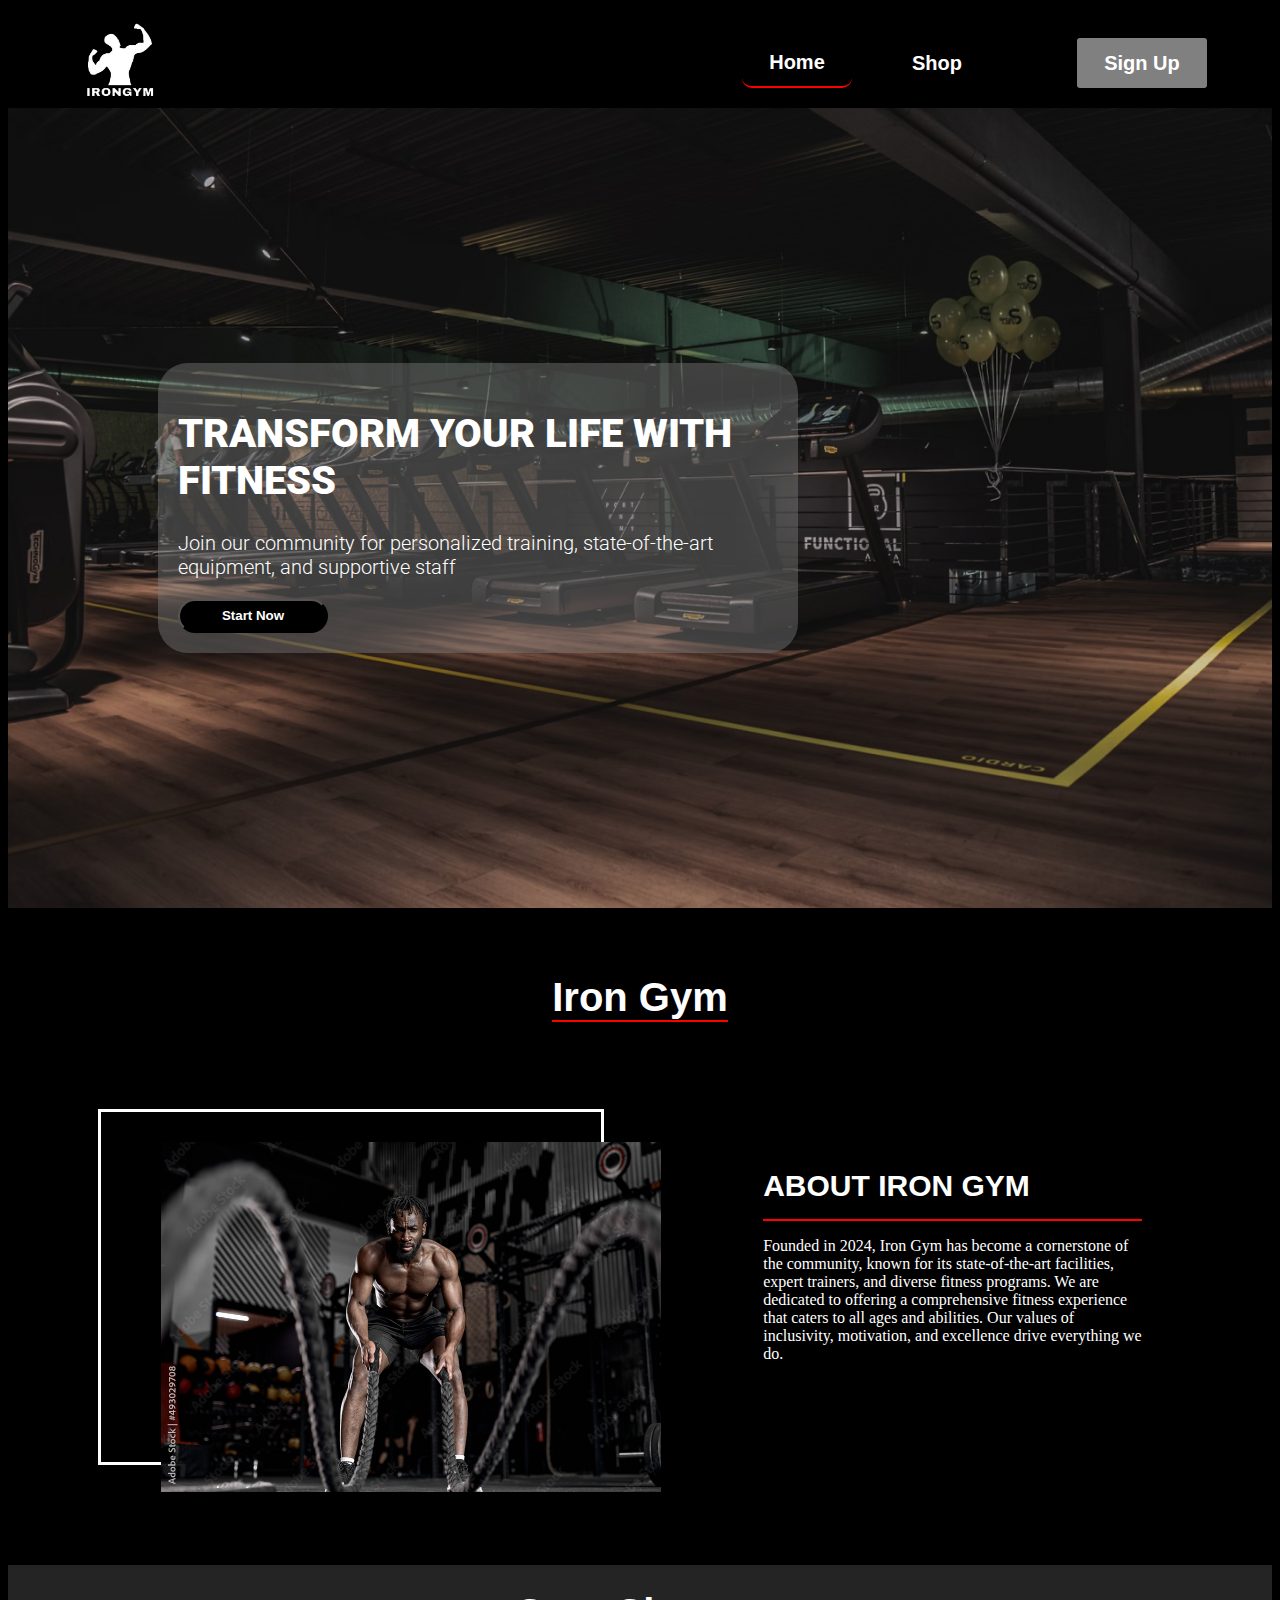
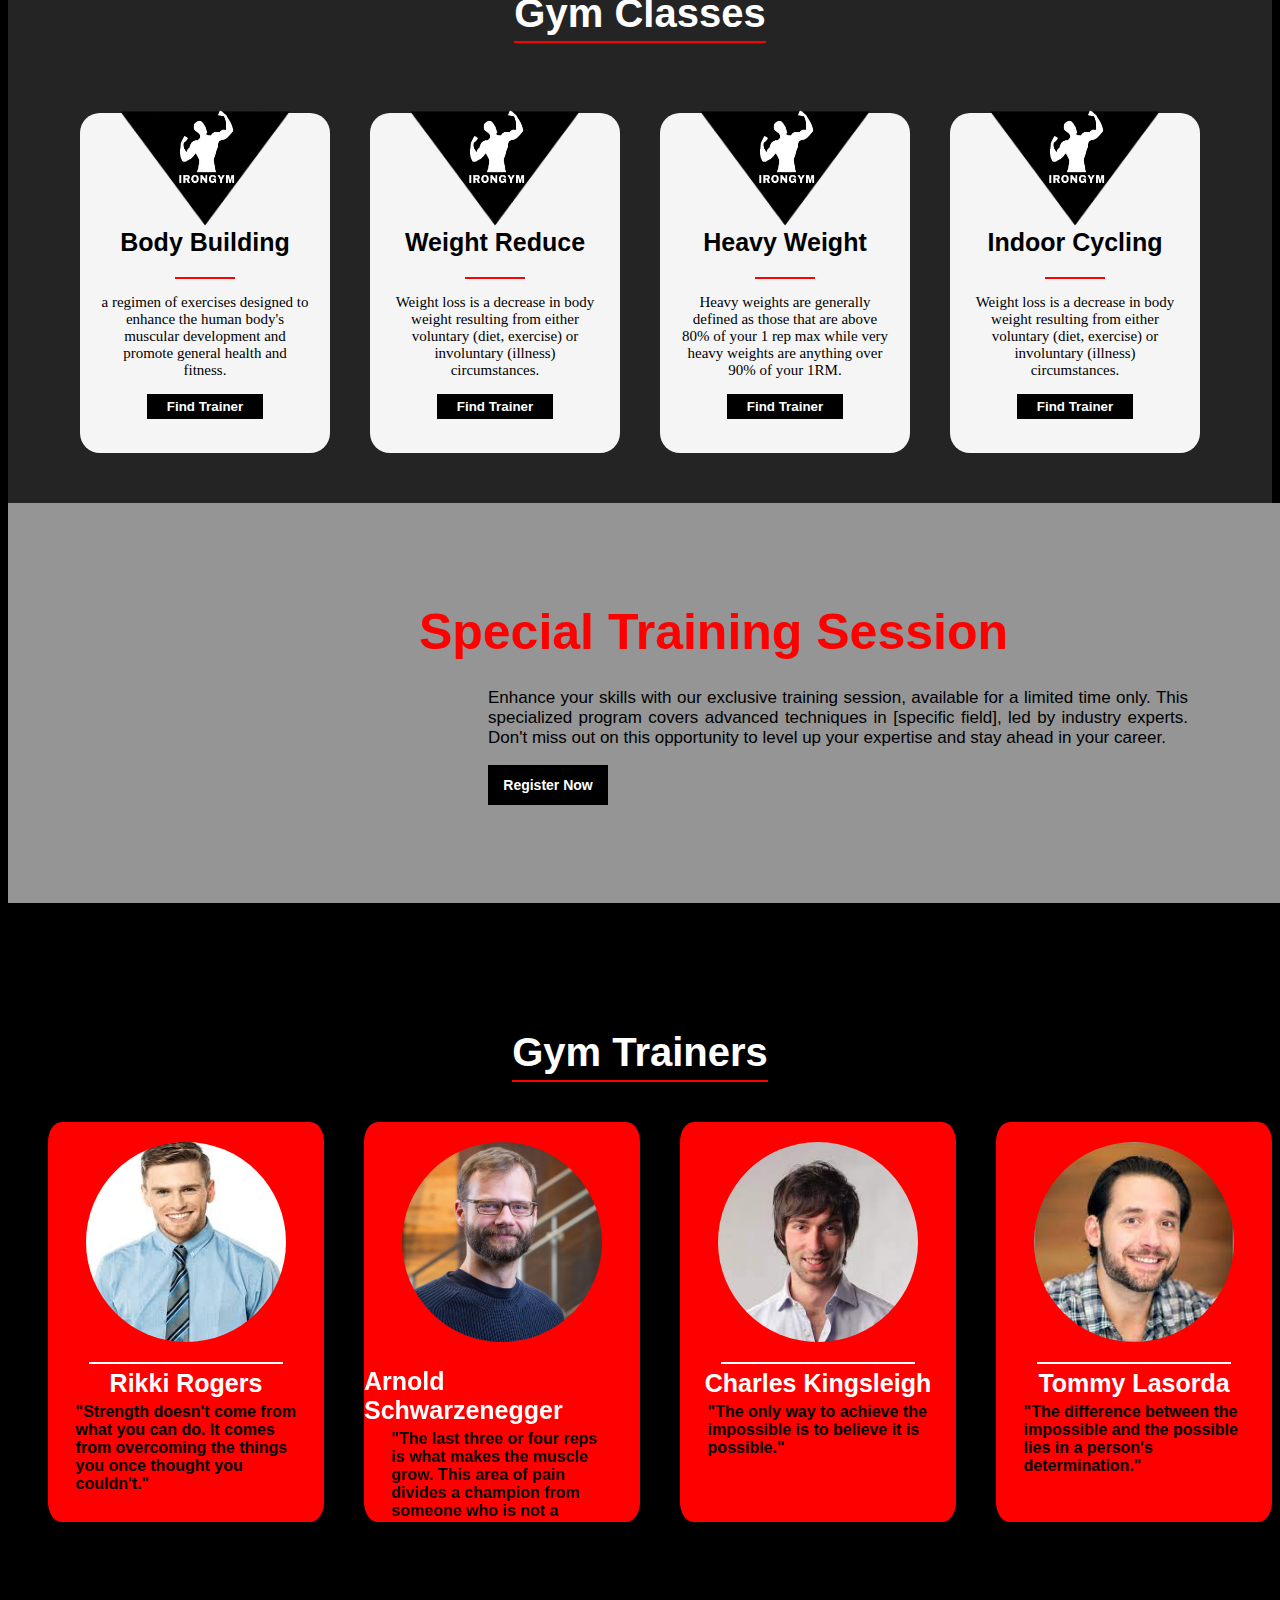
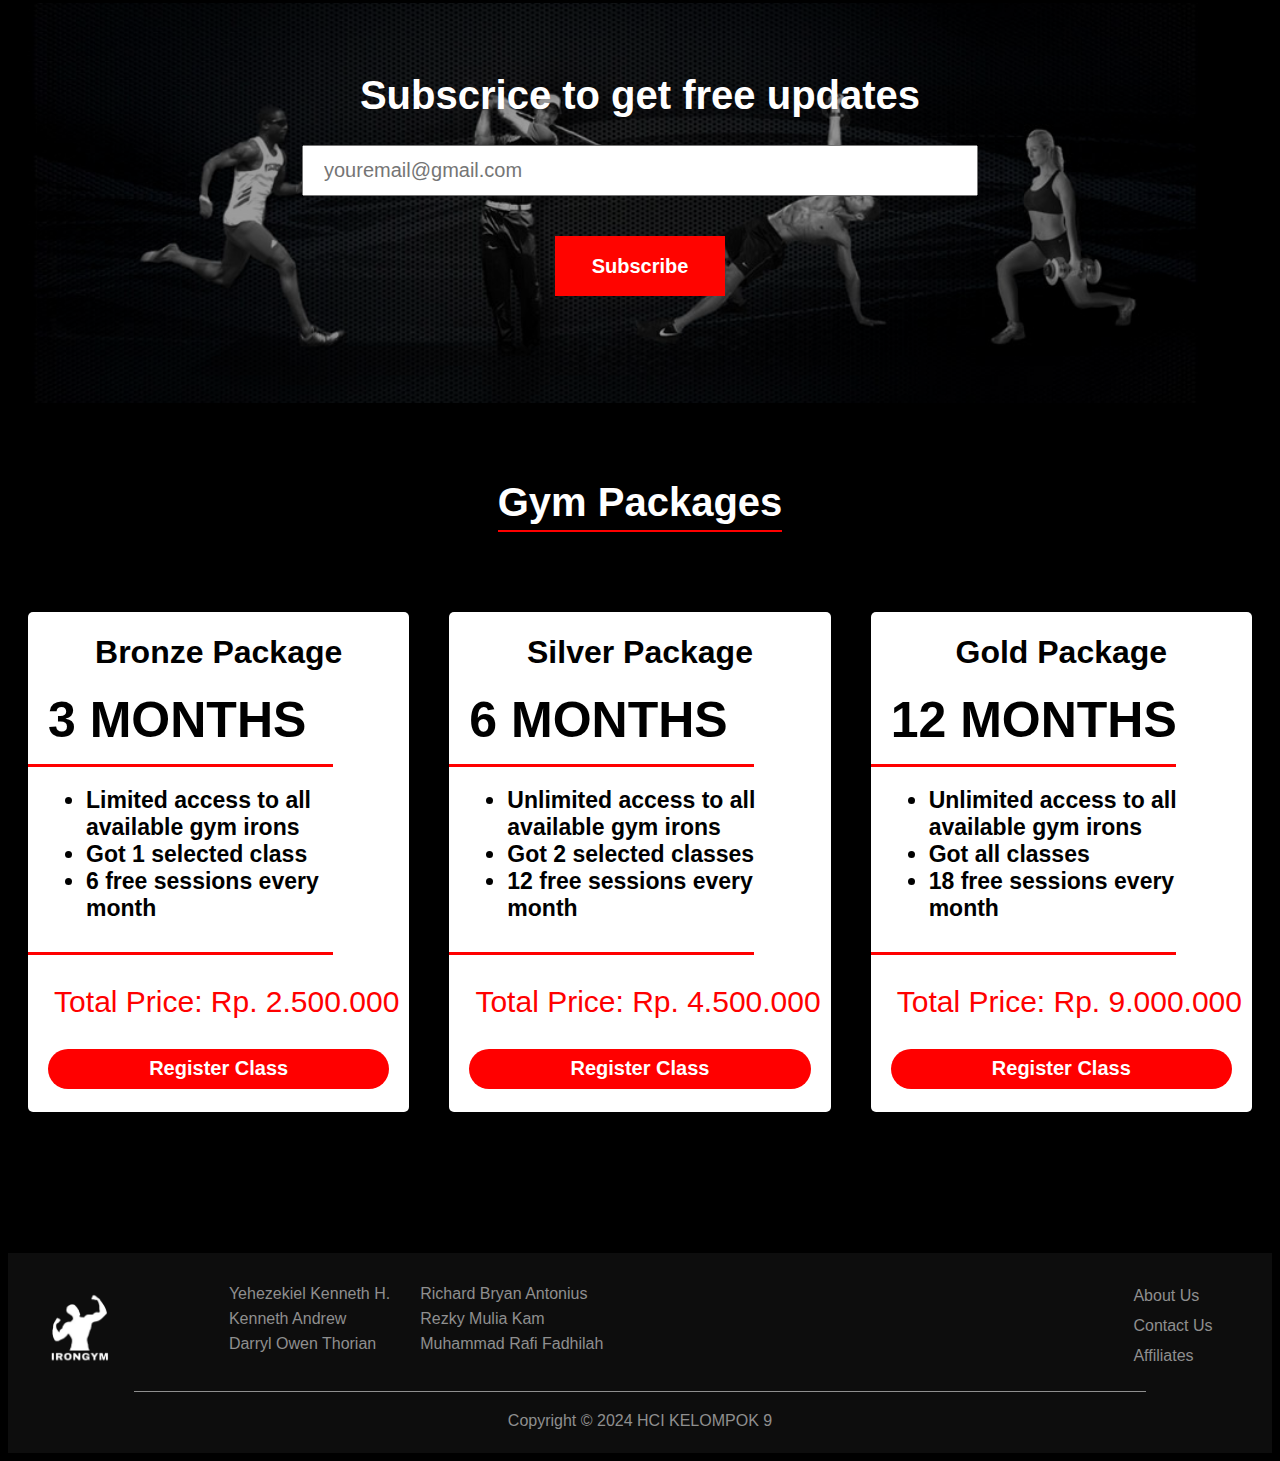
<file: index.html>
<!DOCTYPE html>
<html lang="en">

<head>
    <meta charset="UTF-8">
    <meta name="viewport" content="width=device-width, initial-scale=1.0">
    <link rel="stylesheet" href="homeStyle.css">
    <link href="https://fonts.googleapis.com/css2?family=Roboto:wght@400;700&display=swap" rel="stylesheet">
    <title>HomePage</title>
</head>

<body>
    <nav>
        <img src="./assests/Logo.png" class="logo">
        <div class="nav-content">
            <button id="home" class="navbar-button this">Home</button>
            <button id="shop" class="navbar-button">Shop</button>
            <button id="signup" class="signup-btn">Sign Up</button>
        </div>
    </nav>

    <div class="content1">
        <div class="box">
            <h1>TRANSFORM YOUR LIFE WITH FITNESS</h1>
            <p>Join our community for personalized training, state-of-the-art equipment, and supportive staff</p>
            <button id="startnowBtn" class="startBtn">Start Now</button>
        </div>
    </div>

    <div class="aboutUs-container">
        <h1>Iron Gym</h1>
        <div class="seperate">
            <div class="whitebox">
                <img src="./assests/first.jpg">
            </div>

            <div class="information-container">

                <h1 class="subtitle">ABOUT IRON GYM</h1>
                <p>Founded in 2024, Iron Gym has become a cornerstone of the community, known for its state-of-the-art
                    facilities, expert trainers, and diverse fitness programs. We are dedicated to offering a
                    comprehensive
                    fitness experience that caters to all ages and abilities. Our values of inclusivity, motivation, and
                    excellence drive everything we do.</p>
            </div>
        </div>
    </div>

    <div class="gymclass-container">
        <h1 class="subtitle">Gym Classes</h1>
        <div class="class-container">
            <div class="card">
                <div class="relative">
                    <img class="triangle" src="./assests/triangle-removebg-preview.png">
                    <img class="muscle" src="./assests/Logo.png">
                </div>

                <p class="title">Body Building</p>
                <div class="small-line"></div>
                <p class="text">a regimen of exercises designed to enhance the human body's muscular development and
                    promote general health and fitness.</p>

                <button>Find Trainer</button>
            </div>
            <div class="card">
                <div class="relative">
                    <img class="triangle" src="./assests/triangle-removebg-preview.png">
                    <img class="muscle" src="./assests/Logo.png">
                </div>

                <p class="title">Weight Reduce</p>
                <div class="small-line"></div>
                <p class="text">Weight loss is a decrease in body weight resulting from either voluntary (diet,
                    exercise) or involuntary (illness) circumstances.</p>

                <button>Find Trainer</button>
            </div>
            <div class="card">
                <div class="relative">
                    <img class="triangle" src="./assests/triangle-removebg-preview.png">
                    <img class="muscle" src="./assests/Logo.png">
                </div>

                <p class="title">Heavy Weight</p>
                <div class="small-line"></div>
                <p class="text">Heavy weights are generally defined as those that are above 80% of your 1 rep max while
                    very heavy weights are anything over 90% of your 1RM.</p>

                <button>Find Trainer</button>
            </div>
            <div class="card">
                <div class="relative">
                    <img class="triangle" src="./assests/triangle-removebg-preview.png">
                    <img class="muscle" src="./assests/Logo.png">
                </div>

                <p class="title">Indoor Cycling</p>
                <div class="small-line"></div>
                <p class="text">Weight loss is a decrease in body weight resulting from either voluntary (diet,
                    exercise) or involuntary (illness) circumstances.</p>

                <button>Find Trainer</button>
            </div>
        </div>


    </div>

    <div class="broadcast">
        <div class="background-broadcast">

        </div>
        <div class="black-layer">
            <h1>Special Training Session</h1>
            <!-- <h2>ONLY THIS MONTH!!</h2> -->
            <p> Enhance your skills with our exclusive training session, available for a limited time only. This
                specialized program covers advanced techniques in [specific field], led by industry experts. Don't miss
                out on this opportunity to level up your expertise and stay ahead in your career.</p>
            <button>Register Now</button>
        </div>
        <div class="moving-layer">
            <h1>QUOTES OF THE MONTH</h1>
            <h2>"Strength doesn't come from what you can do. It comes from overcoming the things you once thought you
                couldn't."</h2>
            <p>~Rikki Rogers</p>
        </div>
    </div>


    </div>

    <div class="trainer-container">
        <h1 class="subtitle">Gym Trainers</h1>
        <div class="trainer-card-container">
            <div class="trainer-card">
                <div class="front">
                    <img src="./assests/trianer2.jpeg">
                    <div class="seperator"></div>
                    <h1>Rikki Rogers</h1>
                    <p>"Strength doesn't come from what you can do. It comes from overcoming the things you once thought
                        you couldn't."</p>
                </div>

                <div class="back">
                    <h1>Biography</h1>
                    <p>Rikki Rogers is a seasoned gym trainer at Fitness Forge Gym, renowned for their motivational
                        coaching style and transformative approach. With over a decade of experience, Rikki inspires
                        clients of all fitness levels to exceed their expectations and embrace healthier lifestyles.
                        Their focus on building both physical strength and mental resilience makes them a respected
                        mentor in the fitness community.</p>
                    <button>Hire</button>
                </div>
            </div>
            <div class="trainer-card">
                <div class="front">
                    <img src="./assests/trainer3.jpg">
                    <div class="seperator"></div>
                    <h1>Arnold Schwarzenegger</h1>
                    <p>"The last three or four reps is what makes the muscle grow. This area of pain divides a champion
                        from someone who is not a champion."</p>
                </div>

                <div class="back">
                    <h1>Biography</h1>
                    <p>Arnold Schwarzenegger, born on July 30, 1947, in Thal, Austria, is a legendary figure in
                        bodybuilding, Hollywood, and politics. He rose to fame as a seven-time Mr. Olympia winner,
                        establishing himself as one of the greatest bodybuilders of all time. In addition to his
                        entertainment career, Schwarzenegger served as the Governor of California from 2003 to 2011,
                        advocating for environmental policies and public health initiatives.</p>
                    <button>Hire</button>
                </div>
            </div>

            <div class="trainer-card">
                <div class="front">
                    <img src="./assests/trainer4.jpeg">
                    <div class="seperator"></div>
                    <h1>Charles Kingsleigh</h1>
                    <p>"The only way to achieve the impossible is to believe it is possible."</p>
                </div>

                <div class="back">
                    <h1>Biography</h1>
                    <p>Charles Kingsleigh, a renowned explorer and adventurer, dedicated his life to unraveling the
                        mysteries of the world's most remote regions. With a passion for discovery and a keen intellect,
                        he became known for his groundbreaking expeditions and scholarly contributions to geography and
                        anthropology. His expeditions inspired countless adventurers and scholars alike, leaving a
                        lasting legacy in the annals of exploration.</p>
                    <button>Hire</button>
                </div>
            </div>

            <div class="trainer-card">
                <div class="front">
                    <img src="./assests/tommy.jpeg">
                    <div class="seperator"></div>
                    <h1>Tommy Lasorda</h1>
                    <p>"The difference between the impossible and the possible lies in a person's determination." </p>
                </div>

                <div class="back">
                    <h1>Biography</h1>
                    <p>
                        Tommy Lasorda, celebrated for his leadership in baseball, brings his winning spirit to the gym
                        as a motivational trainer. Known for his dedication and strategic prowess, Tommy inspires
                        clients to achieve peak physical fitness through disciplined training and personalized coaching.
                        With his charismatic personality and commitment to excellence, he motivates individuals to
                        surpass their fitness goals and embrace a healthier lifestyle.</p>
                    <button>Hire</button>
                </div>
            </div>
        </div>
    </div>

    <div class="subscribe-container">
        <div class="red-layer">
            <h1>Subscrice to get free updates</h1>
            <input type="text" placeholder="youremail@gmail.com">
            <button>Subscribe</button>
        </div>
    </div>

    <div class="gympackage-container">
        <h1 class="subtitle">Gym Packages</h1>
        <div class="package-container">
            <div class="card-package">
                <h1>Bronze Package</h1>
                <h2>3 MONTHS</h2>
                <div class="line"></div>
                <ul>
                    <li>Limited access to all available gym irons</li>
                    <li>Got 1 selected class</li>
                    <li>6 free sessions every month</li>
                </ul>
                <div class="line"></div>
                <p>Total Price: Rp. 2.500.000</p>
                <button>Register Class</button>
            </div>

            <div class="card-package">
                <h1>Silver Package</h1>
                <h2>6 MONTHS</h2>
                <div class="line"></div>
                <ul>
                    <li>Unlimited access to all available gym irons</li>
                    <li>Got 2 selected classes</li>
                    <li>12 free sessions every month</li>
                </ul>
                <div class="line"></div>
                <p>Total Price: Rp. 4.500.000</p>
                <button>Register Class</button>
            </div>

            <div class="card-package">
                <h1>Gold Package</h1>
                <h2>12 MONTHS</h2>
                <div class="line"></div>
                <ul>
                    <li>Unlimited access to all available gym irons</li>
                    <li>Got all classes</li>
                    <li>18 free sessions every month</li>
                </ul>
                <div class="line"></div>
                <p>Total Price: Rp. 9.000.000</p>
                <button>Register Class</button>
            </div>
        </div>


    </div>

    <footer>
        <div class="name-kel">
            <img src="./assests/Logo.png">
            <div class="in-div">
                Yehezekiel Kenneth H.<br>
                Kenneth Andrew<br>
                Darryl Owen Thorian<br>
            </div>
            <div class="in-div">
                Richard Bryan Antonius<br>
                Rezky Mulia Kam<br>
                Muhammad Rafi Fadhilah<br>
            </div>
            <div class="in-div-2">
                About Us<br>
                Contact Us<br>
                Affiliates<br>
            </div>
        </div>
        <div class="line-separator"> </div>
        <p class="copyright">Copyright © 2024 HCI KELOMPOK 9</p>
    </footer>

    <script src="HomeScript.js"></script>
</body>

</html>
</file>
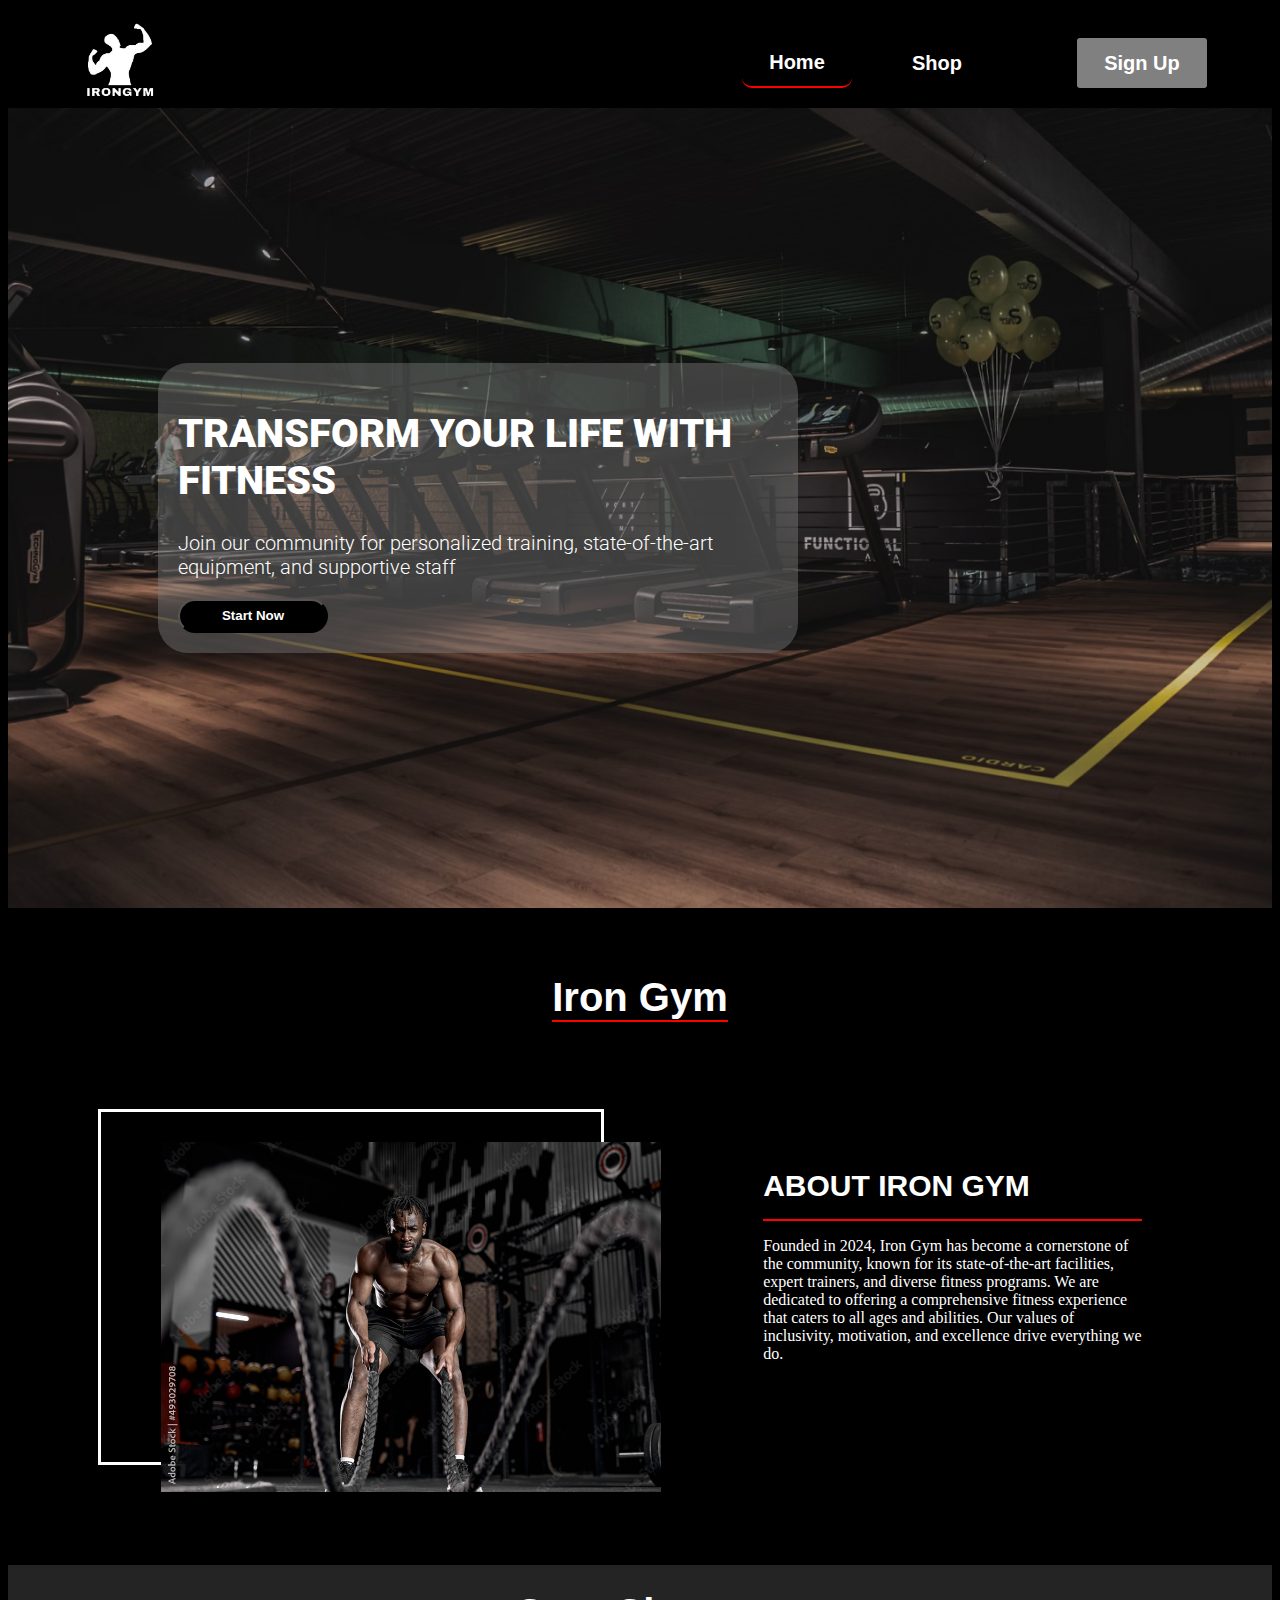
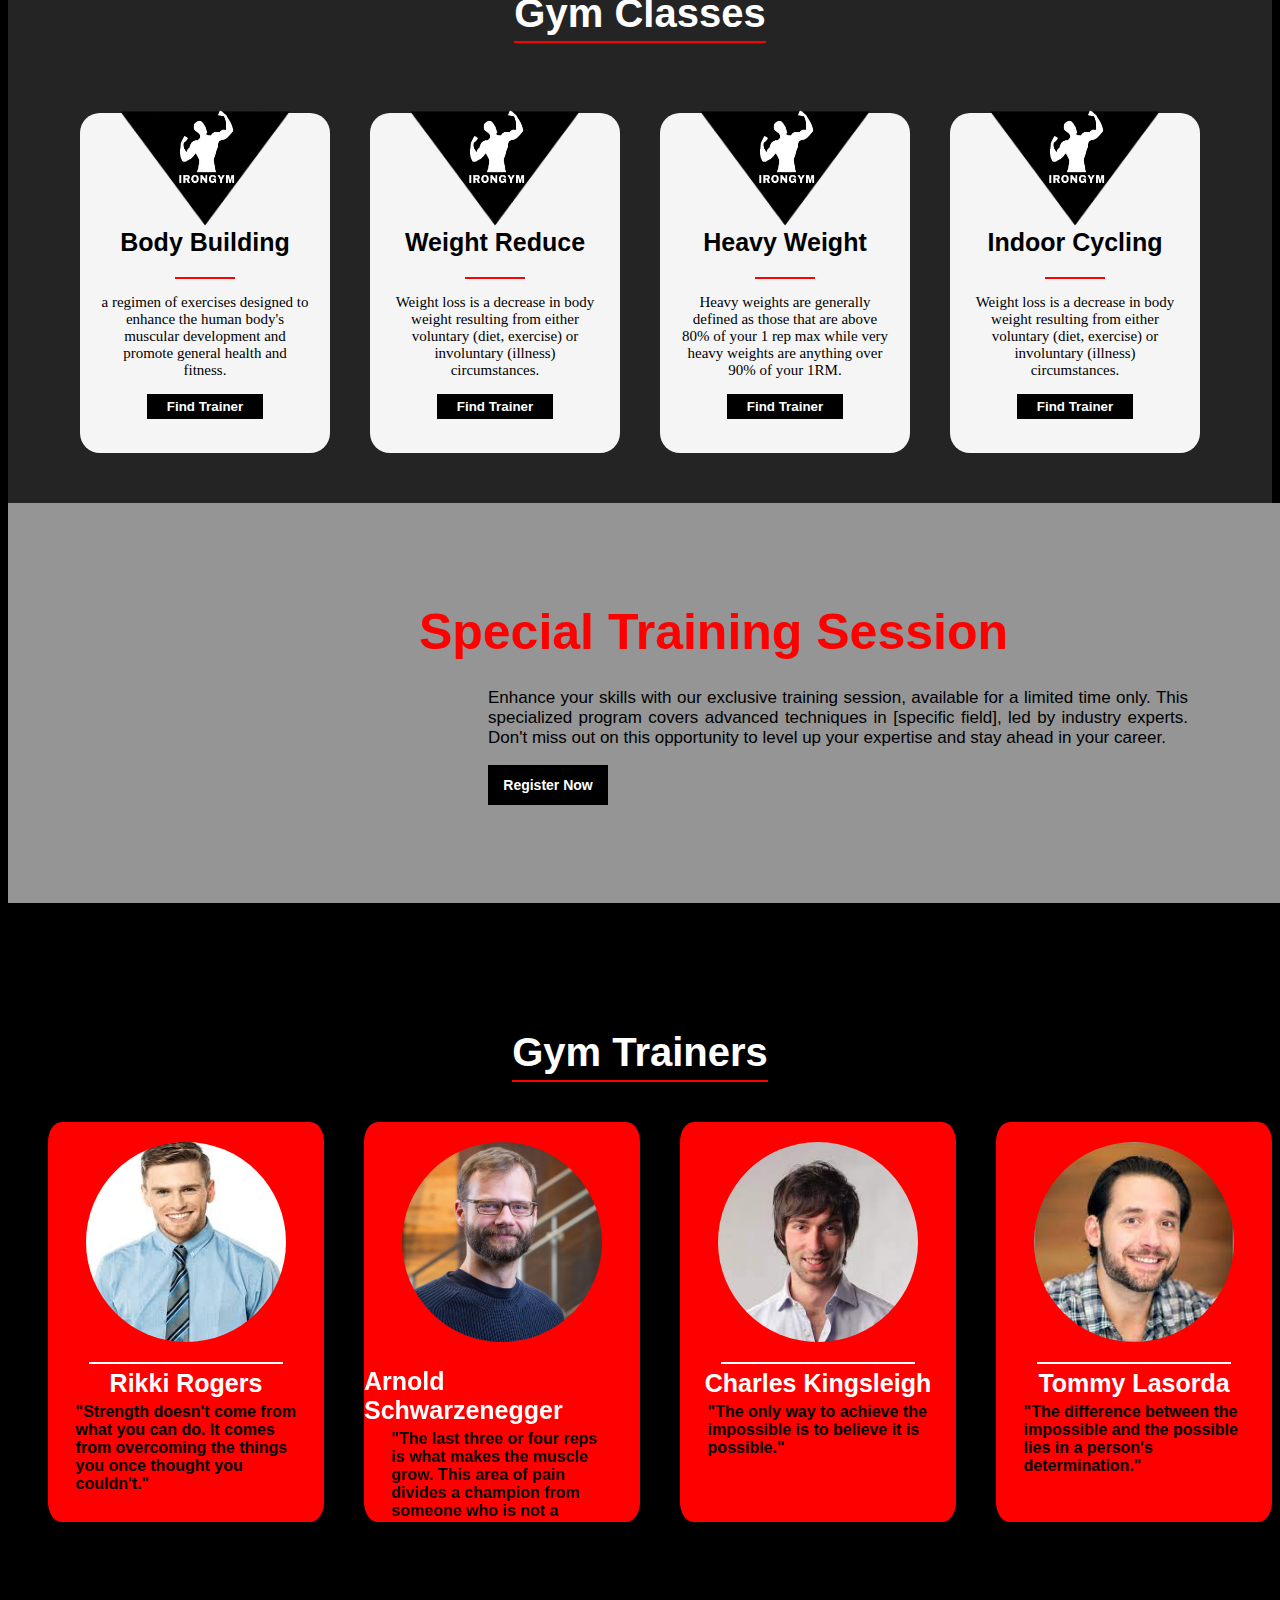
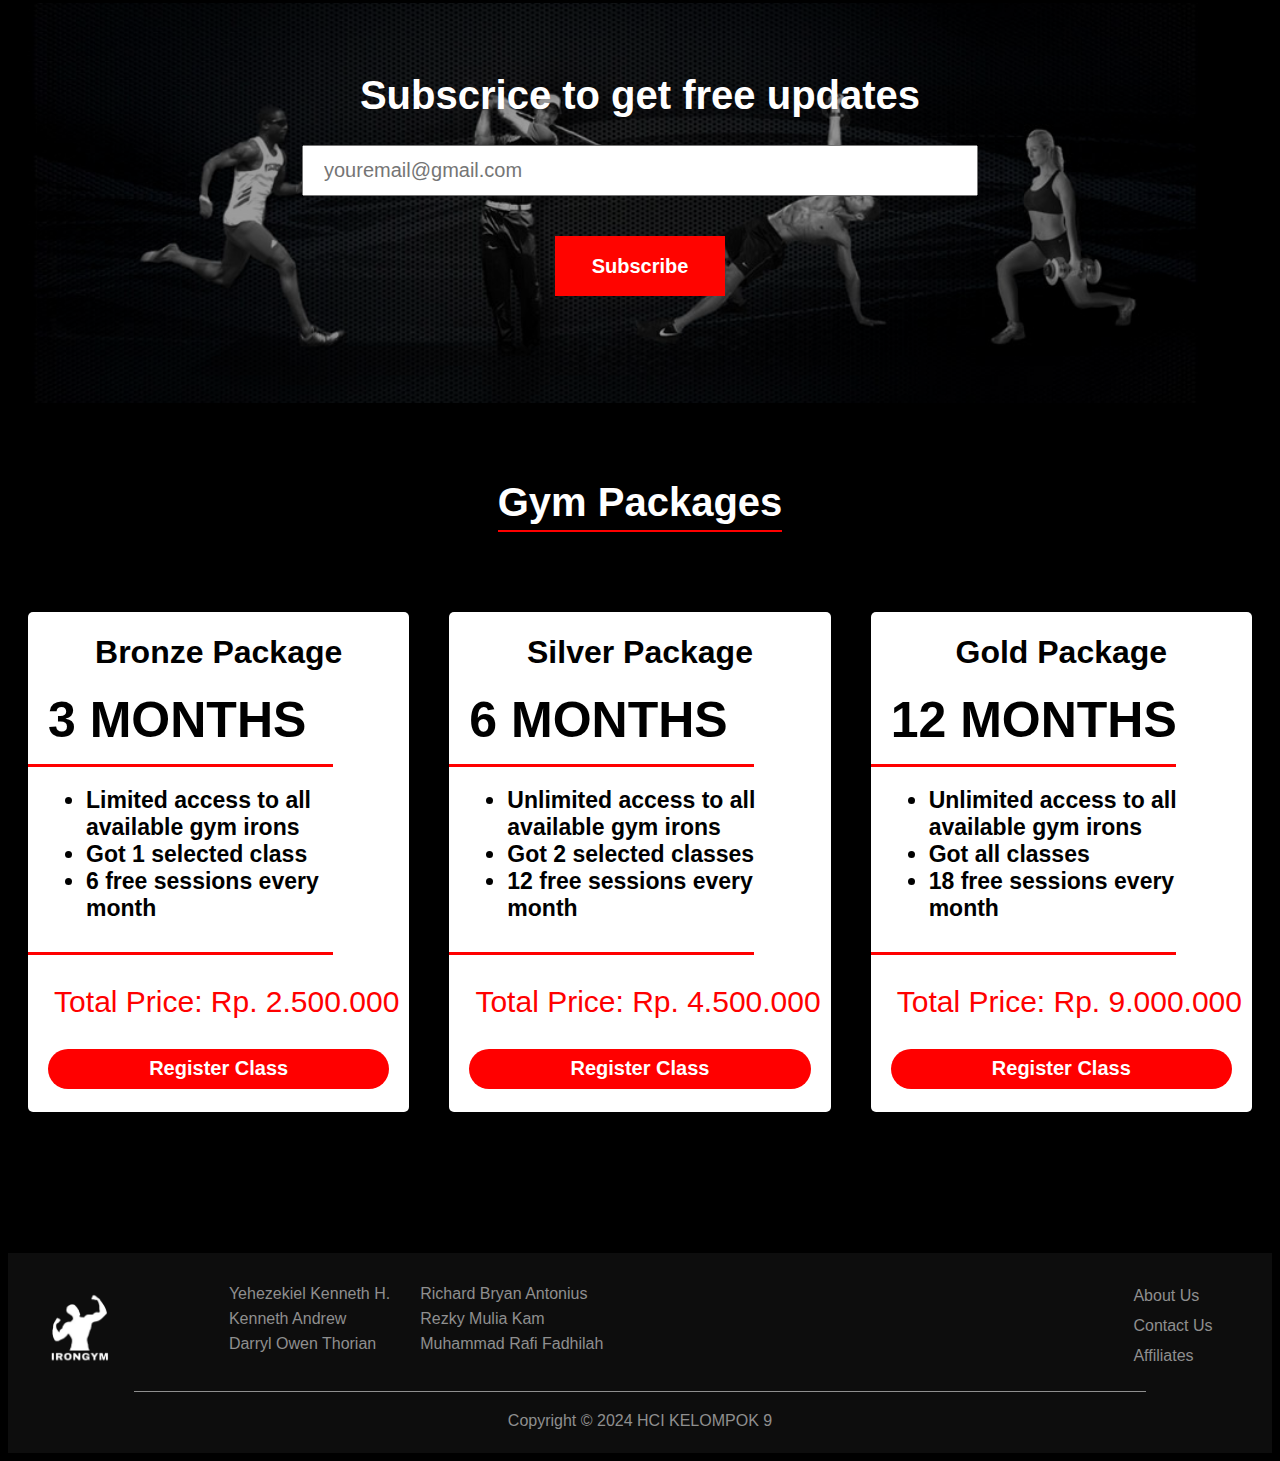
<file: HomePage.html>
<!DOCTYPE html>
<html lang="en">

<head>
    <meta charset="UTF-8">
    <meta name="viewport" content="width=device-width, initial-scale=1.0">
    <link rel="stylesheet" href="homeStyle.css">
    <link href="https://fonts.googleapis.com/css2?family=Roboto:wght@400;700&display=swap" rel="stylesheet">
    <title>HomePage</title>
</head>

<body>
    <nav>
        <img src="./assests/Logo.png" class="logo">
        <div class="nav-content">
            <button id="home" class="navbar-button this">Home</button>
            <button id="shop" class="navbar-button">Shop</button>
            <button id="signup" class="signup-btn">Sign Up</button>
        </div>
    </nav>

    <div class="content1">
        <div class="box">
            <h1>TRANSFORM YOUR LIFE WITH FITNESS</h1>
            <p>Join our community for personalized training, state-of-the-art equipment, and supportive staff</p>
            <button id="startnowBtn" class="startBtn">Start Now</button>
        </div>
    </div>

    <div class="aboutUs-container">
        <h1>Iron Gym</h1>
        <div class="seperate">
            <div class="whitebox">
                <img src="./assests/first.jpg">
            </div>

            <div class="information-container">

                <h1 class="subtitle">ABOUT IRON GYM</h1>
                <p>Founded in 2024, Iron Gym has become a cornerstone of the community, known for its state-of-the-art
                    facilities, expert trainers, and diverse fitness programs. We are dedicated to offering a
                    comprehensive
                    fitness experience that caters to all ages and abilities. Our values of inclusivity, motivation, and
                    excellence drive everything we do.</p>
            </div>
        </div>
    </div>

    <div class="gymclass-container">
        <h1 class="subtitle">Gym Classes</h1>
        <div class="class-container">
            <div class="card">
                <div class="relative">
                    <img class="triangle" src="./assests/triangle-removebg-preview.png">
                    <img class="muscle" src="./assests/Logo.png">
                </div>

                <p class="title">Body Building</p>
                <div class="small-line"></div>
                <p class="text">a regimen of exercises designed to enhance the human body's muscular development and
                    promote general health and fitness.</p>

                <button>Find Trainer</button>
            </div>
            <div class="card">
                <div class="relative">
                    <img class="triangle" src="./assests/triangle-removebg-preview.png">
                    <img class="muscle" src="./assests/Logo.png">
                </div>

                <p class="title">Weight Reduce</p>
                <div class="small-line"></div>
                <p class="text">Weight loss is a decrease in body weight resulting from either voluntary (diet,
                    exercise) or involuntary (illness) circumstances.</p>

                <button>Find Trainer</button>
            </div>
            <div class="card">
                <div class="relative">
                    <img class="triangle" src="./assests/triangle-removebg-preview.png">
                    <img class="muscle" src="./assests/Logo.png">
                </div>

                <p class="title">Heavy Weight</p>
                <div class="small-line"></div>
                <p class="text">Heavy weights are generally defined as those that are above 80% of your 1 rep max while
                    very heavy weights are anything over 90% of your 1RM.</p>

                <button>Find Trainer</button>
            </div>
            <div class="card">
                <div class="relative">
                    <img class="triangle" src="./assests/triangle-removebg-preview.png">
                    <img class="muscle" src="./assests/Logo.png">
                </div>

                <p class="title">Indoor Cycling</p>
                <div class="small-line"></div>
                <p class="text">Weight loss is a decrease in body weight resulting from either voluntary (diet,
                    exercise) or involuntary (illness) circumstances.</p>

                <button>Find Trainer</button>
            </div>
        </div>


    </div>

    <div class="broadcast">
        <div class="background-broadcast">

        </div>
        <div class="black-layer">
            <h1>Special Training Session</h1>
            <!-- <h2>ONLY THIS MONTH!!</h2> -->
            <p> Enhance your skills with our exclusive training session, available for a limited time only. This
                specialized program covers advanced techniques in [specific field], led by industry experts. Don't miss
                out on this opportunity to level up your expertise and stay ahead in your career.</p>
            <button>Register Now</button>
        </div>
        <div class="moving-layer">
            <h1>QUOTES OF THE MONTH</h1>
            <h2>"Strength doesn't come from what you can do. It comes from overcoming the things you once thought you
                couldn't."</h2>
            <p>~Rikki Rogers</p>
        </div>
    </div>


    </div>

    <div class="trainer-container">
        <h1 class="subtitle">Gym Trainers</h1>
        <div class="trainer-card-container">
            <div class="trainer-card">
                <div class="front">
                    <img src="./assests/trianer2.jpeg">
                    <div class="seperator"></div>
                    <h1>Rikki Rogers</h1>
                    <p>"Strength doesn't come from what you can do. It comes from overcoming the things you once thought
                        you couldn't."</p>
                </div>

                <div class="back">
                    <h1>Biography</h1>
                    <p>Rikki Rogers is a seasoned gym trainer at Fitness Forge Gym, renowned for their motivational
                        coaching style and transformative approach. With over a decade of experience, Rikki inspires
                        clients of all fitness levels to exceed their expectations and embrace healthier lifestyles.
                        Their focus on building both physical strength and mental resilience makes them a respected
                        mentor in the fitness community.</p>
                    <button>Hire</button>
                </div>
            </div>
            <div class="trainer-card">
                <div class="front">
                    <img src="./assests/trainer3.jpg">
                    <div class="seperator"></div>
                    <h1>Arnold Schwarzenegger</h1>
                    <p>"The last three or four reps is what makes the muscle grow. This area of pain divides a champion
                        from someone who is not a champion."</p>
                </div>

                <div class="back">
                    <h1>Biography</h1>
                    <p>Arnold Schwarzenegger, born on July 30, 1947, in Thal, Austria, is a legendary figure in
                        bodybuilding, Hollywood, and politics. He rose to fame as a seven-time Mr. Olympia winner,
                        establishing himself as one of the greatest bodybuilders of all time. In addition to his
                        entertainment career, Schwarzenegger served as the Governor of California from 2003 to 2011,
                        advocating for environmental policies and public health initiatives.</p>
                    <button>Hire</button>
                </div>
            </div>

            <div class="trainer-card">
                <div class="front">
                    <img src="./assests/trainer4.jpeg">
                    <div class="seperator"></div>
                    <h1>Charles Kingsleigh</h1>
                    <p>"The only way to achieve the impossible is to believe it is possible."</p>
                </div>

                <div class="back">
                    <h1>Biography</h1>
                    <p>Charles Kingsleigh, a renowned explorer and adventurer, dedicated his life to unraveling the
                        mysteries of the world's most remote regions. With a passion for discovery and a keen intellect,
                        he became known for his groundbreaking expeditions and scholarly contributions to geography and
                        anthropology. His expeditions inspired countless adventurers and scholars alike, leaving a
                        lasting legacy in the annals of exploration.</p>
                    <button>Hire</button>
                </div>
            </div>

            <div class="trainer-card">
                <div class="front">
                    <img src="./assests/tommy.jpeg">
                    <div class="seperator"></div>
                    <h1>Tommy Lasorda</h1>
                    <p>"The difference between the impossible and the possible lies in a person's determination." </p>
                </div>

                <div class="back">
                    <h1>Biography</h1>
                    <p>
                        Tommy Lasorda, celebrated for his leadership in baseball, brings his winning spirit to the gym
                        as a motivational trainer. Known for his dedication and strategic prowess, Tommy inspires
                        clients to achieve peak physical fitness through disciplined training and personalized coaching.
                        With his charismatic personality and commitment to excellence, he motivates individuals to
                        surpass their fitness goals and embrace a healthier lifestyle.</p>
                    <button>Hire</button>
                </div>
            </div>
        </div>
    </div>

    <div class="subscribe-container">
        <div class="red-layer">
            <h1>Subscrice to get free updates</h1>
            <input type="text" placeholder="youremail@gmail.com">
            <button>Subscribe</button>
        </div>
    </div>

    <div class="gympackage-container">
        <h1 class="subtitle">Gym Packages</h1>
        <div class="package-container">
            <div class="card-package">
                <h1>Bronze Package</h1>
                <h2>3 MONTHS</h2>
                <div class="line"></div>
                <ul>
                    <li>Limited access to all available gym irons</li>
                    <li>Got 1 selected class</li>
                    <li>6 free sessions every month</li>
                </ul>
                <div class="line"></div>
                <p>Total Price: Rp. 2.500.000</p>
                <button>Register Class</button>
            </div>

            <div class="card-package">
                <h1>Silver Package</h1>
                <h2>6 MONTHS</h2>
                <div class="line"></div>
                <ul>
                    <li>Unlimited access to all available gym irons</li>
                    <li>Got 2 selected classes</li>
                    <li>12 free sessions every month</li>
                </ul>
                <div class="line"></div>
                <p>Total Price: Rp. 4.500.000</p>
                <button>Register Class</button>
            </div>

            <div class="card-package">
                <h1>Gold Package</h1>
                <h2>12 MONTHS</h2>
                <div class="line"></div>
                <ul>
                    <li>Unlimited access to all available gym irons</li>
                    <li>Got all classes</li>
                    <li>18 free sessions every month</li>
                </ul>
                <div class="line"></div>
                <p>Total Price: Rp. 9.000.000</p>
                <button>Register Class</button>
            </div>
        </div>


    </div>

    <footer>
        <div class="name-kel">
            <img src="./assests/Logo.png">
            <div class="in-div">
                Yehezekiel Kenneth H.<br>
                Kenneth Andrew<br>
                Darryl Owen Thorian<br>
            </div>
            <div class="in-div">
                Richard Bryan Antonius<br>
                Rezky Mulia Kam<br>
                Muhammad Rafi Fadhilah<br>
            </div>
            <div class="in-div-2">
                About Us<br>
                Contact Us<br>
                Affiliates<br>
            </div>
        </div>
        <div class="line-separator"> </div>
        <p class="copyright">Copyright © 2024 HCI KELOMPOK 9</p>
    </footer>

    <script src="HomeScript.js"></script>
</body>

</html>
</file>
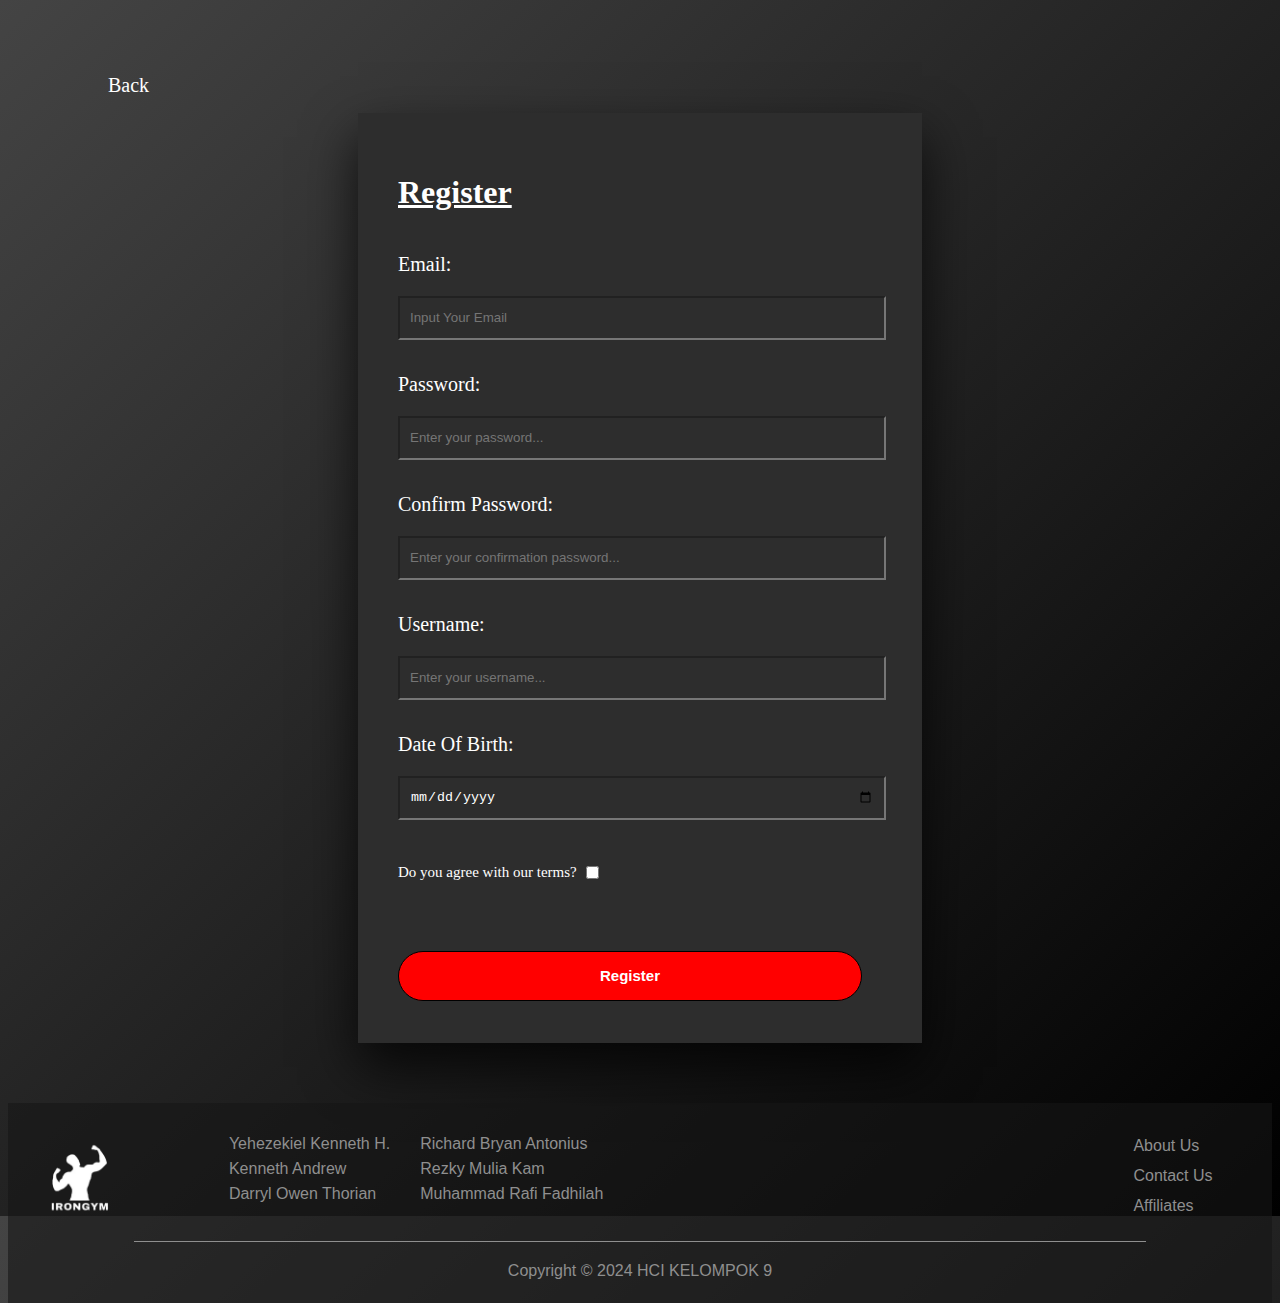
<file: RegisterPage.html>
<!DOCTYPE html>
<html lang="en">

<head>
    <meta charset="UTF-8">
    <meta name="viewport" content="width=device-width, initial-scale=1.0">
    <link rel="stylesheet" href="register.css">

    <title>Register</title>
</head>

<body>
    <div class="back-section">
        <p class="back"><a href="HomePage.html">Back</a></p>
    </div>
    <div class="box-container">
        <h1 class="title">Register</h1>
        <form id="myForm">

            <div class="content">
                <p class="label">Email: </p>
                <input id="emailtxt" type="text" class="inputbox" placeholder="Input Your Email">
            </div>
            <div class="content">
                <p class="label">Password: </p>
                <input id="passwordtxt" type="password" class="inputbox" placeholder="Enter your password...">
            </div>
            <div class="content">
                <p class="label">Confirm Password: </p>
                <input id="confirmpasswordtxt" type="password" class="inputbox"
                    placeholder="Enter your confirmation password...">
            </div>
            <div class="content">
                <p class="label">Username: </p>
                <input id="usernametxt" type="text" class="inputbox" placeholder="Enter your username...">
            </div>
            <div class="content">
                <p class="label">Date Of Birth: </p>
                <input id="datetxt" type="date" class="inputbox" placeholder="Enter your username...">
            </div>
            <div class="content agree">
                <p class="label small">Do you agree with our terms?</p>
                <input id="checkbox" type="checkbox">
            </div>
            <div class="errorplace">
                <p id="errorMsg">Error</p>
            </div>

            <div class="field">
                <input class="button" type="submit" value="Register">
            </div>
        </form>
    </div>

    <footer>
        <div class="name-kel">
            <img src="./assests/Logo.png">
            <div class="in-div">
                Yehezekiel Kenneth H.<br>
                Kenneth Andrew<br>
                Darryl Owen Thorian<br>
            </div>
            <div class="in-div">
                Richard Bryan Antonius<br>
                Rezky Mulia Kam<br>
                Muhammad Rafi Fadhilah<br>
            </div>
            <div class="in-div-2">
                About Us<br>
                Contact Us<br>
                Affiliates<br>
            </div>
        </div>
        <div class="line-separator"> </div>
        <p class="copyright">Copyright © 2024 HCI KELOMPOK 9</p>
    </footer>
    <script src="register.js"></script>
</body>

</html>
</file>
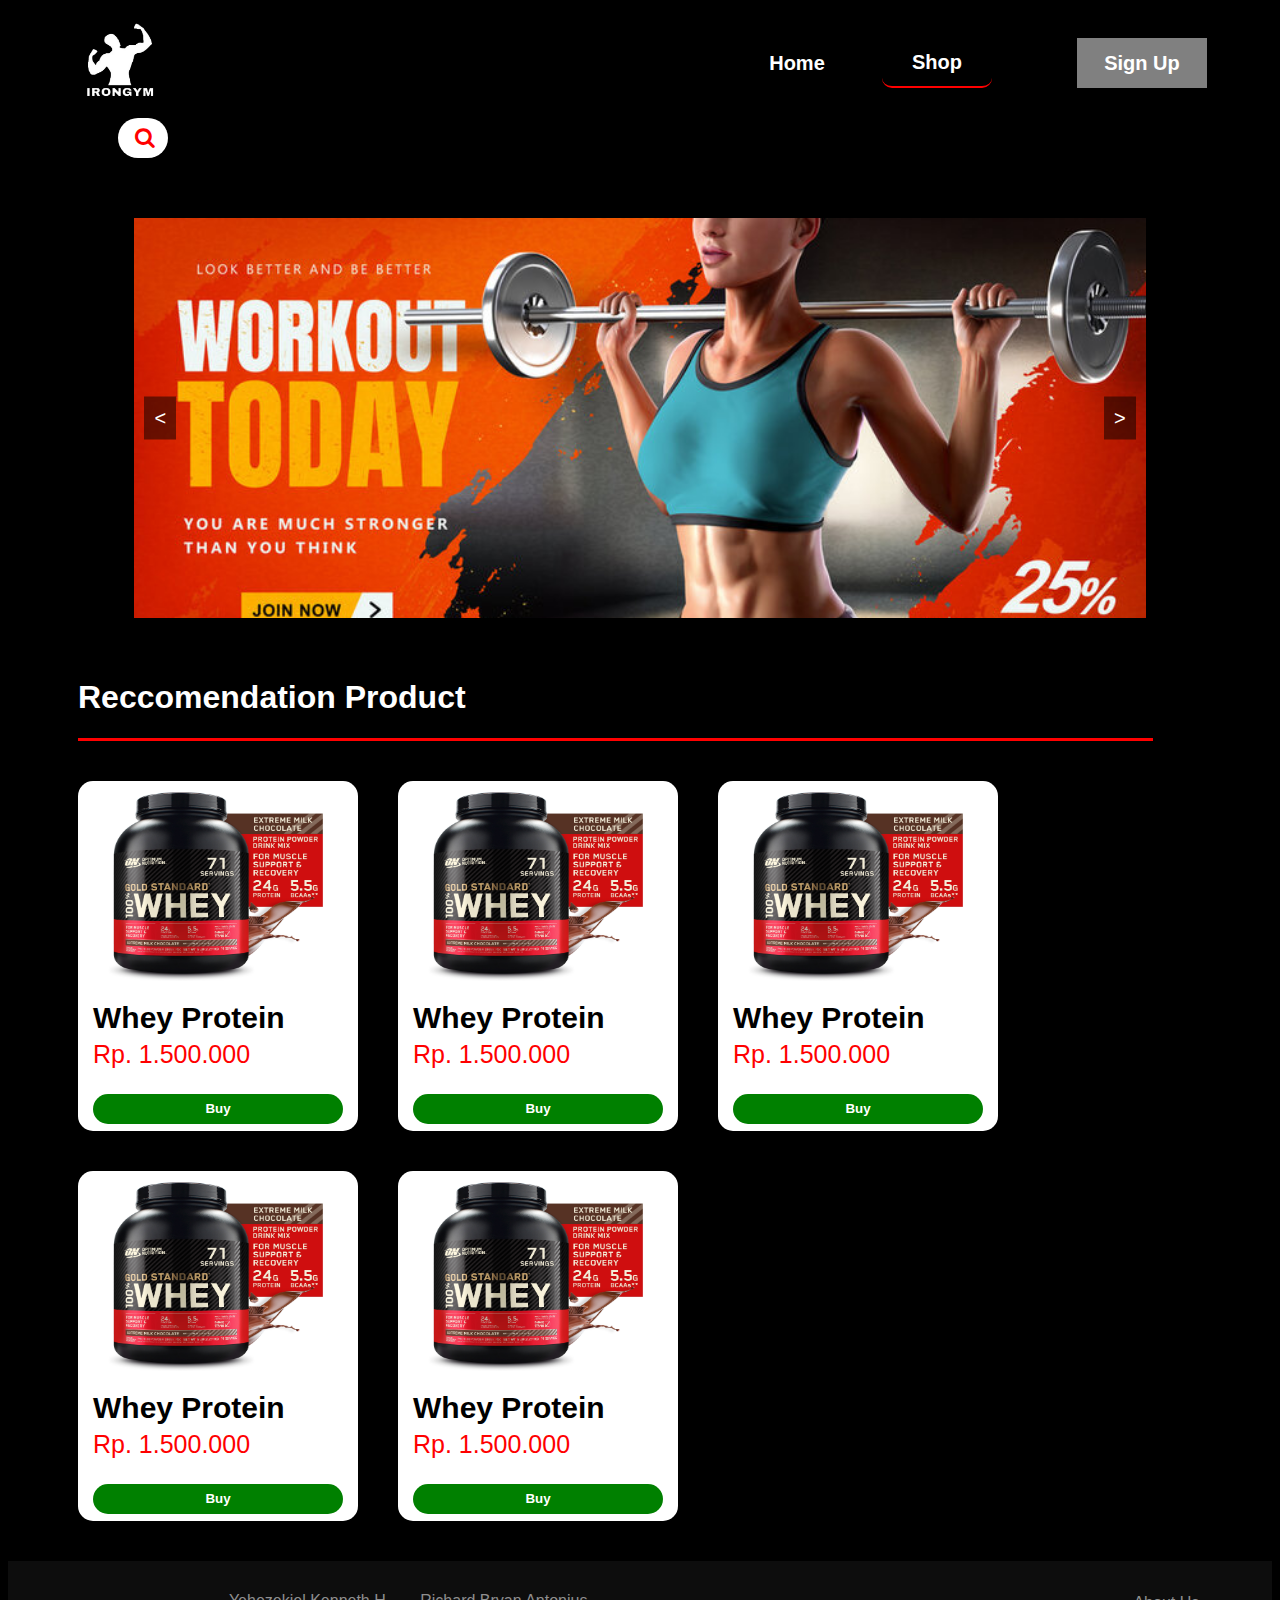
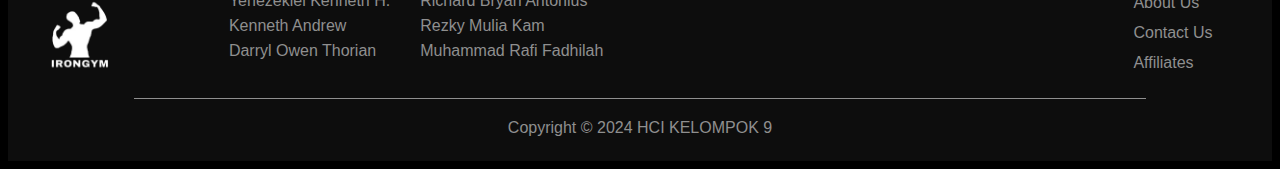
<file: ShopPage.html>
<!DOCTYPE html>
<html lang="en">

<head>
    <meta charset="UTF-8">
    <meta name="viewport" content="width=device-width, initial-scale=1.0">
    <link rel="stylesheet" href="ShopStyle.css">
    <link rel="stylesheet" href="https://cdnjs.cloudflare.com/ajax/libs/font-awesome/4.7.0/css/font-awesome.min.css">

    <title>Document</title>
</head>

<body>
    <nav>
        <img src="./assests/Logo.png" class="logo">
        <div class="nav-content">
            <button id="home" class="navbar-button">Home</button>
            <button id="shop" class="navbar-button this">Shop</button>
            <button id="signup" class="signup-btn">Sign Up</button>
        </div>
    </nav>

    <div class="header-container" id="header">
        <header>
            <input type="text" placeholder="Find Product">
            <a href="#">
                <i class="search fa fa-search fa-lg" style="color:red;"></i>
            </a>
        </header>
    </div>


    <div class="carousel-container">
        <div class="carousel">
            <img src="./assests/carousel 1.jpg">
        </div>
        <div class="carousel">
            <img src="./assests/carousel3.webp">
        </div>
        <div class="carousel">
            <img src="./assests/lalal.jpg">
        </div>
        <div class="carousel">
            <img src="./assests/uwaw.jpg">
        </div>

        <!-- Navigation buttons -->
        <button id="prevBtn">&lt;</button>
        <button id="nextBtn">&gt;</button>
    </div>


    <div class="shop-container">
        <h1>Reccomendation Product</h1>
        <div class="line"></div>
        <div class="product-container" id="product-container">
            <div class="card">
                <img src="./assests/product1.jpg">
                <h1>Whey Protein</h1>
                <p>Rp. 1.500.000</p>
                <button>Buy</button>
            </div>

        </div>
    </div>

    <footer>
        <div class="name-kel">
            <img src="./assests/Logo.png">
            <div class="in-div">
                Yehezekiel Kenneth H.<br>
                Kenneth Andrew<br>
                Darryl Owen Thorian<br>
            </div>
            <div class="in-div">
                Richard Bryan Antonius<br>
                Rezky Mulia Kam<br>
                Muhammad Rafi Fadhilah<br>
            </div>
            <div class="in-div-2">
                About Us<br>
                Contact Us<br>
                Affiliates<br>
            </div>
        </div>
        <div class="line-separator"> </div>
        <p class="copyright">Copyright © 2024 HCI KELOMPOK 9</p>
    </footer>
    <script src="shopScript.js"></script>
</body>

</html>
</file>
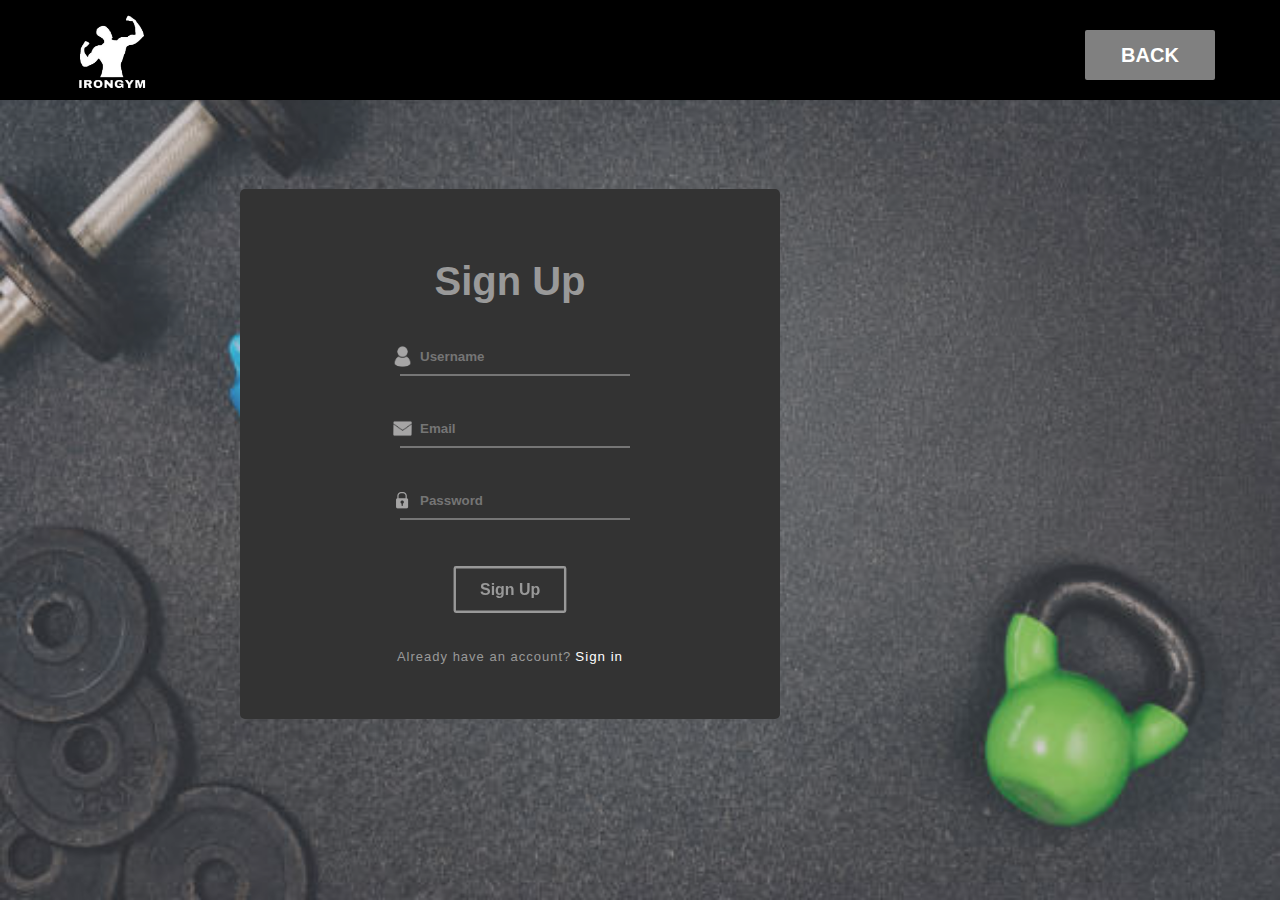
<file: SignUpPage.html>
<!DOCTYPE html>
<html lang="en">
<head>
    <meta charset="UTF-8">
    <meta name="viewport" content="width=device-width, initial-scale=1.0">
    <title>Sign Up</title>
    <link rel="stylesheet" href="SignUpPage.css">
</head>
<body>
    <nav>
        <img src="./assests/Logo.png" class="logo">
        <div class="nav-content">
            <button id="backbtn" class="back-btn">BACK</button>
        </div>
    </nav>
    <img src="assests\signupbg.jpg" class="bg-image">

    <div class="sign-box">
        <div class="sign-title">Sign Up</div>
        <div class="user-input"> 
            <img src="assests\profile-icon.png" class="profile-icon">
            <input type="text" placeholder="Username" class="username">
            <div class="underline"> </div>
        </div>
        <div class="user-input">
            <img src="assests\email-icon.png" class="profile-icon">
            <input type="text" placeholder="Email" class="email">
            <div class="underline"> </div>
        </div>
        <div class="user-input">
            <img src="assests\pass-icon.png" class="profile-icon">
            <input type="password" placeholder="Password" class="password">
            <div class="underline"> </div>
        </div>
        <button class="sign-butt">Sign Up</button>

        <div class="already">
            Already have an account?<button id="signin" class="sign-in">Sign in</button>
        </div>
        
        

    </div>
    <script src="signup.js"></script>
</body>
</html>
</file>
<file: homeStyle.css>
body {
    background-color: black;
}

/* Custom scrollbar for WebKit browsers */
::-webkit-scrollbar {
    width: 5px; /* Width of the scrollbar */
    height: 5px; /* Height of the scrollbar (for horizontal scrollbars) */
}

::-webkit-scrollbar-track {
    background: #0000005b; /* Color of the scrollbar track */
    border-radius: 10px; /* Rounded corners on the scrollbar track */
}

::-webkit-scrollbar-thumb {
    background: #242424; /* Color of the scrollbar thumb */
    border-radius: 5px; /* Rounded corners on the scrollbar thumb */
}

::-webkit-scrollbar-thumb:hover {
    background: #fcfcfc; /* Color of the scrollbar thumb when hovered */
}

::-webkit-scrollbar-button {
    background: #000000; /* Color of the scrollbar buttons */
    border-radius: 10px; /* Rounded corners on the scrollbar buttons */
}

::-webkit-scrollbar-corner {
    background: #000000; /* Color of the bottom corner of the scrollbar */
}


nav {
    display: flex;
    align-items: center;
    background-color: black;
    justify-content: space-between;
    padding-inline: 50px;
    position: sticky;
    top: 0;
    z-index: 99;
}

.logo {
    height: 100px;
    width: 120px;
}

.nav-content {
    height: 50px;
    display: flex;
    padding-top: 20px;
    padding-bottom: 10px;
}

.navbar-button {
    height: 100%;
    width: 110px;
    margin-inline: 15px;
    color: white;
    font-size: 20px;
    font-weight: 800;
    background-color: transparent;
    border: 0px solid black;
    border-radius: 10px;
    transition: background-color 0.3s ease;
}

.navbar-button:hover {
    background-color: rgb(74, 74, 74);
}

.signup-btn {
    height: 100%;
    width: 130px;
    margin-inline: 15px;
    color: white;
    font-size: 20px;
    font-weight: 800;
    background-color: gray;
    border: 0px solid black;
    border-radius: 3px;
    margin-left: 70px;
    transition: background-color 0.3s ease;
}

.signup-btn:hover {
    background-color: rgb(64, 64, 64);
}

.signup-btn:active {
    background-color: white;
    color: gray;
}

.content1 {
    background-image: url('./assests/MainBackground.jpg');
    height: 800px;
    background-repeat: no-repeat;
    background-size: cover;
    display: flex;
    flex-direction: column;
    justify-content: center;
    padding-left: 150px;
    background-attachment: fixed;
    background-position: center;
    background-repeat: no-repeat;
    background-size: cover;
}

.box {
    background-color: rgba(128, 128, 128, 0.419);
    height: 250px;
    width: 600px;
    border-radius: 30px;
    display: flex;
    flex-direction: column;
    padding: 20px;
}

.box h1 {
    color: white;
    font-weight: 900;
    font-size: 40px;
    opacity: 1;
    font-family: "Roboto", sans-serif;
}

.box p {

    margin-top: 0px;
    color: white;
    font-weight: 300;
    font-size: 20px;
    opacity: 1;
    font-family: "Roboto", sans-serif;
}

.startBtn {
    background-color: black;
    color: white;
    font-weight: 700;
    width: 150px;
    height: 50px;
    border-radius: 40px;
}

.startBtn:hover {
    background-color: gray;
}

.startBtn:active {
    color: black;
    background-color: white;
}

.aboutUs-container {
    margin-top: 40px;
    display: flex;
    flex-direction: column;
    justify-content: center;
    align-items: center;
    margin-bottom: 100px;
}

.aboutUs-container h1 {
    color: white;
    font-family: 'Franklin Gothic Medium', 'Arial Narrow', Arial, sans-serif;
    font-weight: 900;
    font-size: 40px;
    border-bottom: 2px solid red;
}

.aboutUs-container .seperate {
    display: flex;
    justify-content: space-evenly;
    margin-top: 60px;
}

.aboutUs-container .seperate .whitebox img {
    width: 500px;
    height: 350px;
    position: relative;
    top: 30px;
    left: 60px;
}

.aboutUs-container .seperate .information-container {
    width: 30%;
    display: flex;
    flex-direction: column;
    padding: 40px;
    padding-left: 70px;
}

.whitebox {
    width: 500px;
    height: 350px;
    border: 3px solid white;
}

.aboutUs-container .seperate .information-container h1 {
    font-size: 30px;
    border-bottom: 2px solid red;
}

.aboutUs-container .seperate .information-container p {
    color: white;
}

.gymclass-container {
    background-color: rgb(36, 36, 36);
    width: 100%;
    display: flex;
    flex-direction: column;
    align-items: center;
}

.subtitle {
    color: white;
    font-family: 'Franklin Gothic Medium', 'Arial Narrow', Arial, sans-serif;
    font-weight: 900;
    font-size: 40px;
    border-bottom: 2px solid red;
    height: 50px;
    margin-bottom: 0px;
}

.class-container {
    display: flex;
    justify-content: center;
    margin-top: 70px;
    margin-bottom: 50px;
}

.card {
    background-color: whitesmoke;
    height: 340px;
    width: 250px;
    margin-inline: 20px;
    border-radius: 20px;
    display: flex;
    flex-direction: column;
    align-items: center;
}

.relative {
    display: flex;
    justify-content: center;
    height: 70px;
    margin-bottom: 20px;
}

.triangle {
    height: 115px;
    width: 170px;
    position: relative;
    left: 50px;
    top: -2px;
    transition: top 0.3s ease;
}

.muscle {
    height: 100px;
    width: 100px;
    position: relative;
    top: -18px;
    left: -85px;
}


.card:hover {
    transform: translateY(-5px);

    transition: transform 0.3s ease;

}


.card:hover .triangle {
    top: -14px;
    transition: transform 0.4s ease;
}

.card:hover .muscle {
    top: -28px;
    transition: transform 0.4s ease;
}

.card .title {
    font-weight: 900;
    font-size: 25px;
    font-family: 'Franklin Gothic Medium', 'Arial Narrow', Arial, sans-serif;
    margin-bottom: 20px;
}

.small-line {
    margin-top: 0px;
    height: 2px;
    width: 60px;
    background-color: red;
}

.text {
    font-size: 15px;
    margin-inline: 20px;
    text-align: center;
}

.card button {
    background-color: black;
    color: white;
    font-weight: 800;
    padding-inline: 20px;
    padding-top: 5px;
    padding-bottom: 5px;
    border: none;
    transition: background-color 0.2s ease;
}

.card button:hover {
    background-color: gray;

}


.broadcast {
    display: flex;
    height: 500px;
}

.background-broadcast {
    position: relative;
    background-image: url('./assests/about\ 2.png');
    width: 100%;
    height: 400px;
    background-attachment: fixed;
    background-position: top center;
    background-repeat: no-repeat;
    background-size: cover;
}


.black-layer {
    position: absolute;
    background-color: rgba(255, 255, 255, 0.586);
    width: 100%;
    height: 400px;
    display: flex;
    flex-direction: column;
    align-items: flex-end;
    z-index: 10;

}

.black-layer h1 {
    color: rgb(253, 0, 0);
    font-family: 'Franklin Gothic Medium', 'Arial Narrow', Arial, sans-serif;
    font-size: 50px;
    margin-right: 280px;
    margin-top: 100px;
    margin-bottom: 10px;
}

.black-layer h2 {
    color: #ff0400;
    font-family: 'Franklin Gothic Medium', 'Arial Narrow', Arial, sans-serif;
    font-size: 30px;
    margin-right: 540px;
    margin-top: 10px;
}

.black-layer p {
    width: 700px;
    color: rgb(0, 0, 0);
    margin-right: 100px;
    font-size: 17px;
    text-align: justify;
    font-family: 'Franklin Gothic Medium', 'Arial Narrow', Arial, sans-serif;
}

.black-layer button {
    color: white;
    font-size: 14px;
    font-weight: 900;
    margin-right: 680px;
    background-color: black;
    height: 40px;
    width: 120px;
    border: none;
}


.moving-layer {
    
    position: absolute;
    background-color: black;
    height: 400px;
    width: 600px;
    z-index: 11;
    border-radius: 0px 30px 30px 0px;
    transition: transform 0.5s ease;
    transform: translateX(-100%);
    display: flex;
    flex-direction: column;
    align-items: center;
    
}

.moving-layer h1{
    margin-top: 50px;
    color: white;
    font-family: 'Franklin Gothic Medium', 'Arial Narrow', Arial, sans-serif;
    border-bottom: 2px solid red;
    width: 400px;
    text-align: center;
}

.moving-layer h2{
    color: white;
    width: 300px;
    text-align: center;
}

.moving-layer p{
    color: white;
    align-self: flex-end;
    font-size: 20px;
    margin-right: 40px;
}

.black-layer:hover button {
    background-color: white;
    color: black;

}

.black-layer:hover + .moving-layer {
    transform: translateX(0);
}

.moving-layer:hover{
    transform: translateX(0);
}

.trainer-container{
    height: 600px;
    display: flex;
    flex-direction: column;
    align-items: center;
}

.trainer-card-container{
    margin-top: 40px;
    display: flex;
    height: 400px;
    width: 100%;
    justify-content: center;
    align-items: center;
    position: relative;
}


.trainer-card{
    height: 400px;
    width: 300px;
    
    transform-style: preserve-3d;
    transition: all 0.5s ease;
    margin-left: 40px;
}

.trainer-card .front{
    position: absolute;
    height: 100%;
    width: 100%;
    backface-visibility: hidden;
    background-color: red;
    border-radius: 5%;
    display: flex;
    flex-direction: column;
    align-items: center;
}

.trainer-card .front img{
    margin-top: 20px;
    height: 200px;
    width: 200px;
    border-radius: 100%;
    margin-bottom: 20px;
}

.trainer-card .front .seperator{
    background-color: white;
    height: 2px;
    width: 70%;
}

.trainer-card .front h1{
    margin-top: 5px;
    font-size: 25px;
    color: white;
    font-family: 'Franklin Gothic Medium', 'Arial Narrow', Arial, sans-serif;
    margin-bottom: 5px;
}

.trainer-card .front p{
    margin-top: 0px;
    width: 80%;
    font-family: 'Franklin Gothic Medium', 'Arial Narrow', Arial, sans-serif;
    font-weight: bold;
}
.trainer-card .back{
    position: absolute;
    height: 100%;
    width: 100%;
    backface-visibility: hidden;
    background-color: whitesmoke;
    border-radius: 5%;
    transform: rotateY(180deg);
    display: flex;
    flex-direction: column;
    align-items: center;
}

.trainer-card .back h1{
    color: black;
    font-family: 'Franklin Gothic Medium', 'Arial Narrow', Arial, sans-serif;
    border-bottom: 2px red solid;
    margin-bottom: 5px;
}

.trainer-card .back p{
    width: 80%;
    text-align: justify;
}

.trainer-card .back button{
    background-color: red;
    color: white;
    border: none;
    height: 40px;
    width: 80%;
    font-weight: 900;
    border-radius: 30px;
}

.trainer-card .back button:hover{
    background-color: #a70704;
}

.trainer-card:hover{
    transform: rotateY(180deg);
}

.subscribe-container{
    position: relative;
    height: 400px;
    width: 100%;
    background-image: url('./assests/bgnice.jpg');
    background-size: cover;
    background-repeat: no-repeat;
    background-position: center;
}

.red-layer{
    position: absolute;
    background-color: rgba(0, 0, 0, 0.39);
    height: 100%;
    width: 100%;
    display: flex;
    flex-direction: column;
    align-items: center;
}

.red-layer h1{
    color: white;
    font-family: 'Franklin Gothic Medium', 'Arial Narrow', Arial, sans-serif;
    font-size: 40px;
    margin-top: 70px;
}

.red-layer input{
    height: 45px;
    width: 50%;
    font-size: 20px;
    padding-inline: 20px;
}

.red-layer button{
    height: 60px;
    width: 170px;
    border: none;
    background-color: #ff0400;
    color: white;
    font-weight: 900;
    margin-top: 40px;
    font-size: 20px;
}

.red-layer button:hover{
    background-color: #a70704;
}

.gympackage-container{
    margin-top: 50px;
    display: flex;
    flex-direction: column;
    align-items: center;
    height: 800px;
}

.package-container{
    margin-top: 30px;
    display: flex;
    height: 600px;
    width: 100%;
    justify-content: center;
    align-items: center;
}

.card-package {
    background-color: white;
    height: 500px;
    width: 400px;
    transition: transform 0.5s ease; 
    display: flex;
    flex-direction: column;
    margin-inline: 20px;
    border-radius: 5px;
}

.card-package h1{
    align-self: center;
    color: black;
    font-family: 'Franklin Gothic Medium', 'Arial Narrow', Arial, sans-serif;
    margin-bottom: 0px;
}

.card-package h2{
    margin-top: 20px;
    margin-left: 20px;
    font-size: 50px;
    color: black;
    font-family: 'Franklin Gothic Medium', 'Arial Narrow', Arial, sans-serif;
    margin-bottom: 15px;
}

.card-package .line{
    background-color: red;
    height: 3px;
    width: 80%;
    
}

.card-package ul li{
    font-size: 23px;
    margin-right: 20px;
    margin-left: 18px;
    font-weight: 700;
    font-family: 'Franklin Gothic Medium', 'Arial Narrow', Arial, sans-serif;
}

.card-package ul{
    margin-top: 20px;
    margin-bottom: 30px;
}

.card-package p{
    color: red;
    font-family: 'Franklin Gothic Medium', 'Arial Narrow', Arial, sans-serif;
    align-self: flex-end;
    font-size: 30px;
    margin-right: 10px;
}

.card-package button{
    background-color: red;
    border: none;
    color: white;
    height: 40px;
    font-size: 20px;
    font-weight: 900;
    margin-inline: 20px;
    border-radius: 30px;
}

.card-package button:hover{
    background-color: #a70704;
}

.card-package:hover {
    transform: translateY(-40px); 
}

footer {
    background-color: rgba(22, 22, 22, 0.596);
    height: 200px;
    display: flex;
    flex-direction: column;
    align-items: center;
    justify-content: center;

    font-family: 'Arial Narrow', Arial, sans-serif;
    font-weight: 500;
}


.name-kel {
    position: relative;
    color: #8f8f8f;
    top: 20px;
    right: 20px;
    line-height: 25px;
    display: flex;
}

.in-div {
    margin-right: 30px;
}

.in-div-2 {
    font-family: 'Franklin Gothic Medium', 'Arial Narrow', Arial, sans-serif;
    margin-left: 500px;
    line-height: 30px;
}

.in-div-2:hover{
    cursor: pointer;
}

.name-kel img {
    height: 90px;
    margin-right: 100px;
}

.copyright {
    margin-top: 60px;
    color: #8f8f8f;
}

.line-separator {
    position: relative;
    top: 40px;
    
    width: 80%;
    height: 1px;
    background-color: #8f8f8f;
}

.this{
    border-bottom: 2px solid red;
}
</file>
<file: register.css>
body {
    background-image: linear-gradient(to bottom right, #444444 0%, #000000 100%);
    /* width: 100%; */
    height: 1200px;
}

.back-section {
    display: flex;
    padding-top: 50px;
    padding-left: 100px;
}


a {
    text-decoration: none;
    font-size: 20px;
    color: white;
}

a:hover {
    color: rgb(8, 99, 184);
    text-decoration: underline;
}

.box-container {
    margin: 0px 350px 0px 350px;
    height: 850px;
    display: flex;
    flex-direction: column;
    box-shadow: 0 24px 50px rgba(0, 0, 0, 0.75);
    background-image: linear-gradient(to bottom right, #2d2d2d 100%, #2d2d2d 100%);
    padding: 40px;
    padding-right: 60px;
}

.title {
    color: white;
    text-decoration: underline;

}

.content-container {
    width: 100%;
}

.label {
    color: white;
    font-size: 20px;

}

.inputbox {
    width: 100%;
    height: 100%;
    background-color: #2d2d2d;
    padding: 0px 10px 0px 10px;
    color: white;

}

.content {

    height: 40px;
    margin-bottom: 80px;
}

.small {
    font-size: 15px;
    margin-right: 5px;
}

.agree {
    display: flex;
    align-items: center;
    margin-bottom: 20px;
}

.field {
    display: flex;
    justify-content: center;
    align-items: center;
    height: 50px;
    margin-top: 20px;
}

.button {
    height: 100%;
    width: 100%;
    border-radius: 30px;
    font-size: 15px;
    font-weight: 600;
    background-color: rgb(255, 0, 0);
    border: 1px solid black;
    color: white;
}

.button:hover {
    background-color: rgb(155, 0, 0);
    color: rgb(135, 132, 132);
}

.button:active {
    color: rgb(255, 255, 255);
    background-color: rgb(255, 0, 0);
}

#errorMsg {
    justify-self: center;
    text-align: center;
    color: red;
    font-weight: 400;
    visibility: hidden;
    opacity: 0;
    transition: opacity 0.5s ease-in-out, visibility 0.5s ease-in-out;
}

#errorMsg.show {
    visibility: visible;
    opacity: 1;
}

footer {
    margin-top: 60px;
    background-color: rgba(22, 22, 22, 0.596);
    height: 200px;
    display: flex;
    flex-direction: column;
    align-items: center;
    justify-content: center;

    font-family: 'Arial Narrow', Arial, sans-serif;
    font-weight: 500;
}


.name-kel {
    position: relative;
    color: #8f8f8f;
    top: 20px;
    right: 20px;
    line-height: 25px;
    display: flex;
}

.in-div {
    margin-right: 30px;
}

.in-div-2 {
    font-family: 'Franklin Gothic Medium', 'Arial Narrow', Arial, sans-serif;
    margin-left: 500px;
    line-height: 30px;
}

.in-div-2:hover{
    cursor: pointer;
}

.name-kel img {
    height: 90px;
    margin-right: 100px;
}

.copyright {
    margin-top: 60px;
    color: #8f8f8f;
}

.line-separator {
    position: relative;
    top: 40px;
    
    width: 80%;
    height: 1px;
    background-color: #8f8f8f;
}
</file>
<file: ShopStyle.css>
body {
    background-color: black;
}

nav {
    display: flex;
    align-items: center;
    background-color: black;
    justify-content: space-between;
    padding-inline: 50px;
    position: sticky;
    top: 0;
    z-index: 99;
}

.logo {
    height: 100px;
    width: 120px;
}

.nav-content {
    height: 50px;
    display: flex;
    padding-top: 20px;
    padding-bottom: 10px;
}

.navbar-button {
    height: 100%;
    width: 110px;
    margin-inline: 15px;
    color: white;
    font-size: 20px;
    font-weight: 800;
    background-color: transparent;
    border: 0px solid black;
    border-radius: 10px;
    transition: background-color 0.3s ease;
}

.navbar-button:hover {
    background-color: rgb(74, 74, 74);
}

.signup-btn {
    height: 100%;
    width: 130px;
    margin-inline: 15px;
    color: white;
    font-size: 20px;
    font-weight: 800;
    background-color: gray;
    border: 0px solid black;
    margin-left: 70px;
    transition: background-color 0.3s ease;
}

.signup-btn:hover {
    background-color: rgb(64, 64, 64);
}

.signup-btn:active {
    background-color: white;
    color: gray;
}

.this{
    border-bottom: 2px solid red;
}

.header-container{
    position: sticky;
    top: 100px;
    z-index: 99;
    display: flex;
    padding: 10px;
    margin-bottom: 50px;
    border-radius: 0px 0px 30px 30px;
}

.graying{
    background-color: rgb(40, 40, 40);
}

.blacking{
    background-color: black;
}

header{
    display: flex;
    height: 40px;
    margin-left: 100px;
    width: 4%;
    justify-content: center;
    align-items: center;
    cursor: pointer;
    background-color: white;
    border-radius: 40px;
    transition: 0.8s;
    justify-content: center;
}

header:hover{
    width: 60%;
}

header:hover input{
    width: 90%;
}

header input{
    width: 0;
    outline: none;
    border: none;
    font-size: 15px;
    transition: 0.8s;
    background: transparent;
}

.carousel-container {
    position: relative;
    width: 80%; /* Increase width for a larger banner */
    max-width: 1200px; /* Limit maximum width */
    height: 400px; /* Set height for the banner */
    overflow: hidden;
    margin: 0 auto;
}

.carousel {
    display: none;
    width: 100%; /* Ensure carousel items take full width */
}

.carousel img {
    width: 100%; /* Ensure images fill the carousel item */
    height: 100%; /* Ensure images fill the carousel item height */
    object-fit: cover; /* Maintain aspect ratio and cover entire container */
}

/* Show the first carousel item */
.carousel:first-child {
    display: block;
}

/* Positioning for navigation buttons */
#prevBtn,
#nextBtn {
    position: absolute;
    top: 50%;
    transform: translateY(-50%);
    background: rgba(0, 0, 0, 0.5);
    color: white;
    border: none;
    padding: 10px;
    cursor: pointer;
    font-size: 20px;
}

#prevBtn {
    left: 10px;
}

#nextBtn {
    right: 10px;
}

.shop-container{
    margin-top: 40px;
    display: flex;
    flex-direction: column;
    padding-left: 70px;
}

.shop-container h1{
    color: white;
    font-family: 'Franklin Gothic Medium', 'Arial Narrow', Arial, sans-serif;
}

.line{
    background-color: red;
    height: 3px;
    width: 90%;
    
}


.product-container{
    display: flex;
    flex-wrap: wrap;
    margin-top: 40px;
}

.card{
    height: 350px;
    width: 250px;
    background-color: white;
    display: flex;
    flex-direction: column;
    border-radius: 15px;
    align-items: center;
    padding-inline: 15px;
    margin-bottom: 40px;
    margin-right: 40px;
    transition: transform 0.5s ease; 
}

.card:hover{
    transform: translateY(-20px); 
}

.card img{
    height: 200px;
    width: 225px;
}

.card h1{
    color: black;
    font-size: 30px;
    align-self: flex-start;
    margin-bottom: 0px;
    font-family: 'Franklin Gothic Medium', 'Arial Narrow', Arial, sans-serif;
}

.card p{
    margin-top: 5px;
    color: red;
    font-family: 'Franklin Gothic Medium', 'Arial Narrow', Arial, sans-serif;
    align-self: flex-start;
    font-size: 25px;
}

.card button{
    width: 100%;
    background-color: green;
    border: none;
    color: white;
    font-weight: 800;
    height: 30px;
    border-radius: 30px;
}

footer {
    background-color: rgba(22, 22, 22, 0.596);
    height: 200px;
    display: flex;
    flex-direction: column;
    align-items: center;
    justify-content: center;

    font-family: 'Arial Narrow', Arial, sans-serif;
    font-weight: 500;
}


.name-kel {
    position: relative;
    color: #8f8f8f;
    top: 20px;
    right: 20px;
    line-height: 25px;
    display: flex;
}

.in-div {
    margin-right: 30px;
}

.in-div-2 {
    font-family: 'Franklin Gothic Medium', 'Arial Narrow', Arial, sans-serif;
    margin-left: 500px;
    line-height: 30px;
}

.in-div-2:hover{
    cursor: pointer;
}

.name-kel img {
    height: 90px;
    margin-right: 100px;
}

.copyright {
    margin-top: 60px;
    color: #8f8f8f;
}

.line-separator {
    position: relative;
    top: 40px;
    
    width: 80%;
    height: 1px;
    background-color: #8f8f8f;
}
</file>
<file: SignUpPage.css>
html, body {
    margin: 0;
    padding: 0;
}

nav {
    display: flex;
    align-items: center;
    background-color: black;
    justify-content: space-between;
    padding-inline: 50px;
    width: 100%;
    box-sizing: border-box;
}

nav > * {
    margin: 0;
}

.nav-content {
    height: 50px;
    display: flex;
    padding-top: 20px;
    padding-bottom: 10px;
}

.back-btn {
    height: 100%;
    width: 130px;
    margin-inline: 15px;
    color: white;
    font-size: 20px;
    font-weight: 800;
    background-color: gray;
    border: 0px solid black;
    border-radius: 2px;
    margin-left: 70px;
    transition: background-color 0.3s ease;
}

.back-btn:hover {
    background-color: rgb(64, 64, 64);
}

.logo {
    height: 100px;
    width: 120px;
}

.bg-image {
    position: fixed;
    top: 0;
    left: 0;
    width: 100%;
    height: 100%;
    background-size: cover;
    background-position: center;
    background-repeat: no-repeat;
    z-index: -1; 

    filter: contrast(0.7);
}

.sign-box {
    position: fixed;
    display: block;
    background-color: #333333;
    width: 60vmin;
    height: 530px;
    right: 500px;
    top: 21%;
    border-radius: 5px;
    color: #999999;
}

.sign-title {
    display: flex;
    justify-content: center;
    margin-top: 70px;
    font-family: "Roboto", sans-serif;
    font-weight: 600;

    font-size: 40px;
}
.profile-icon {
    width: 25px;
    height: 25px;
    filter: contrast(0.1) brightness(1.4);
    margin-top: 5px;

}
.user-input {
    display: flex;
    margin-top: 35px;
    justify-content: center;

}
.username, .email, .password {
    margin-left: -15px;
    width: 200px;

    background: transparent; 
    border-top: transparent;
    border-right: transparent;
    border-left: transparent;

    padding: 10px;
    padding-left: 20px;
}
.user-input input::placeholder {
    font-family: 'Roboto', sans-serif;
    font-weight: 700;
    padding: 0px;
}
.user-input input {
    font-family: 'Roboto', sans-serif;
    font-weight: 300;
    color: #999999;
    outline: none;  
    padding-left: 20px;
}


.sign-butt {
    display: flex;
    margin: 0 auto;
    margin-top: 50px;
    padding: 10px 20px;
    background-color: transparent;
    color: #999999;
    cursor: pointer;
    font-family: 'Roboto', sans-serif;
    font-weight: 700;
    scale: 1.2;
    border-radius: 2px;

    border: 2px solid #999999; 
    transition: 0.3s background, 0.3s color;
}
.sign-butt:hover {
    background: #f7f7f7ab;
    color: #ffffff;
}

.already {
    display: flex;
    justify-content: center;
    margin-top: 40px;

    font-family: 'Roboto', sans-serif;
    font-weight: 200;
    letter-spacing: 1px;
    font-size: 13px;
}

.sign-in {
    background-color: transparent;
    border: none;
    cursor: pointer;
    padding: 0;
    margin-left: 4px;


    font-family: 'Roboto', sans-serif;
    font-weight: 300;
    letter-spacing: 1px;
    color: #ffffff;
}



.sign-in:hover{
    color: blue;
    text-decoration: underline;
}
</file>
